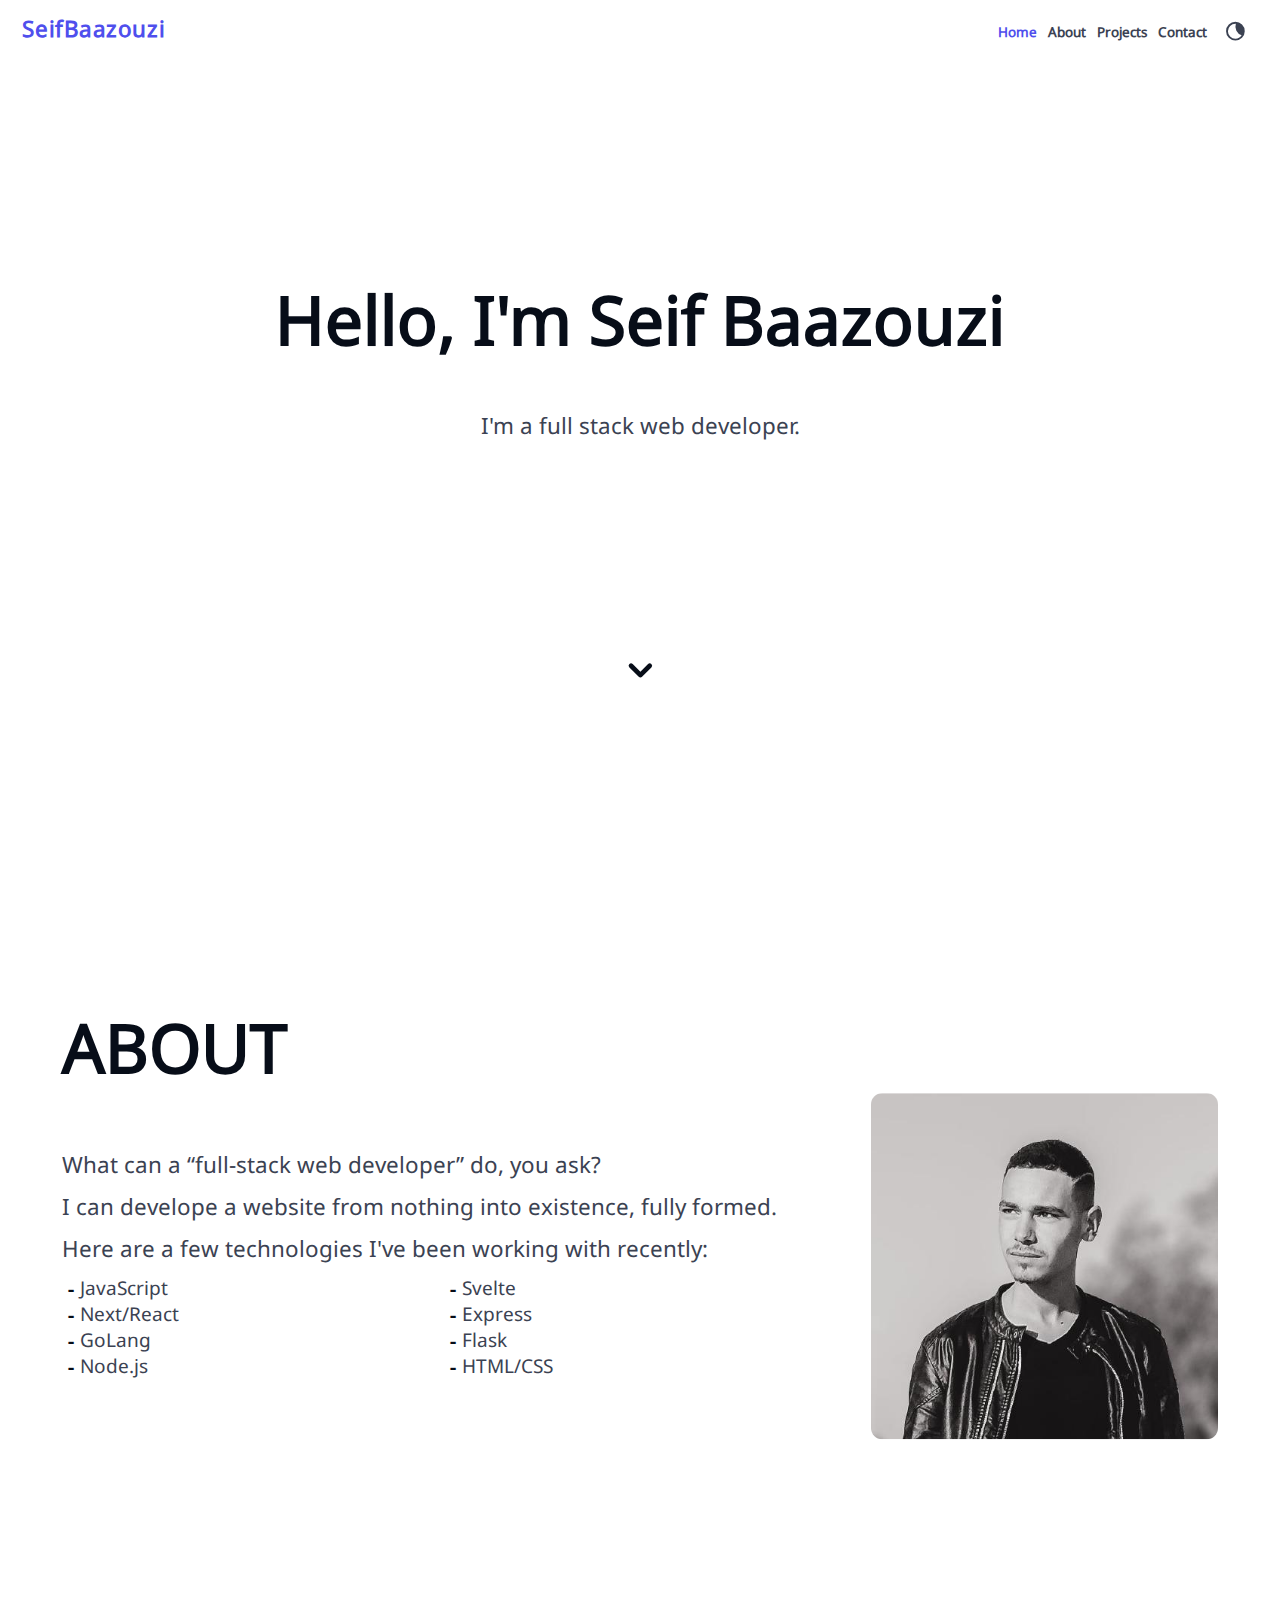
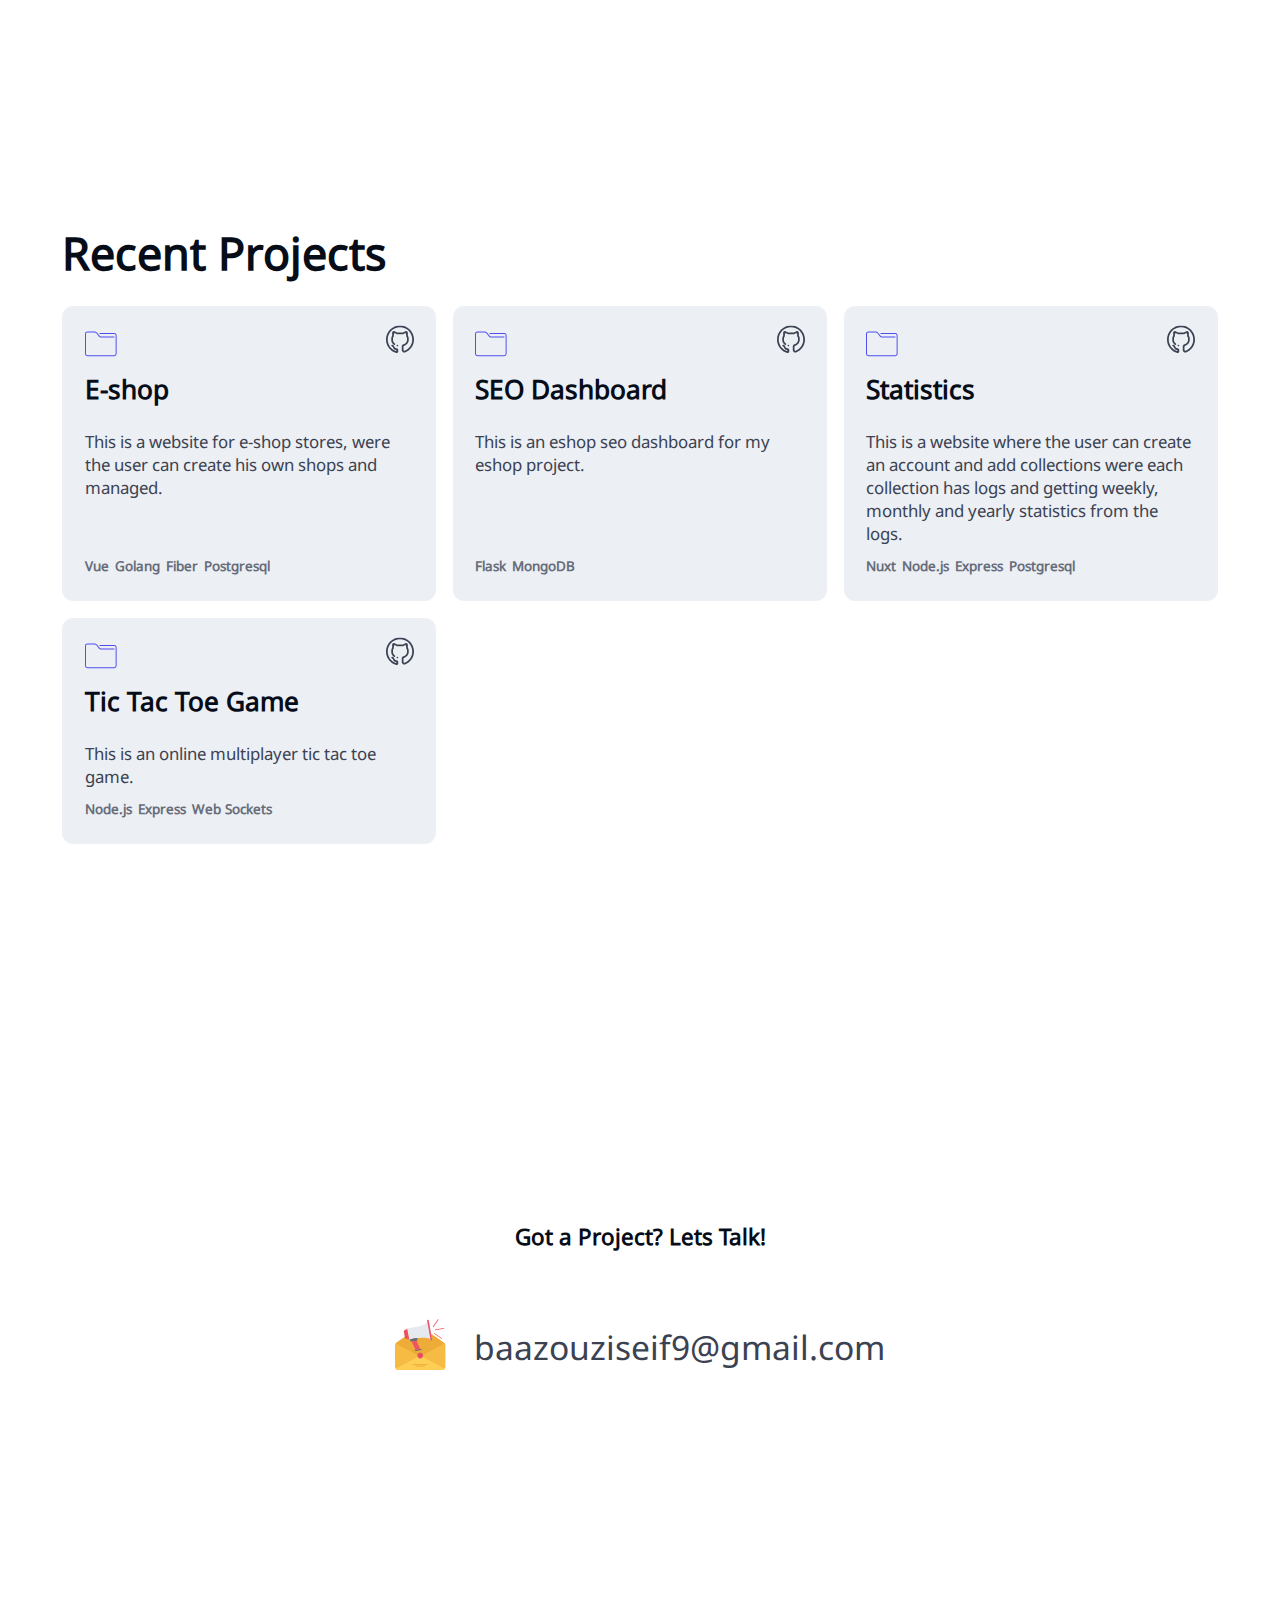
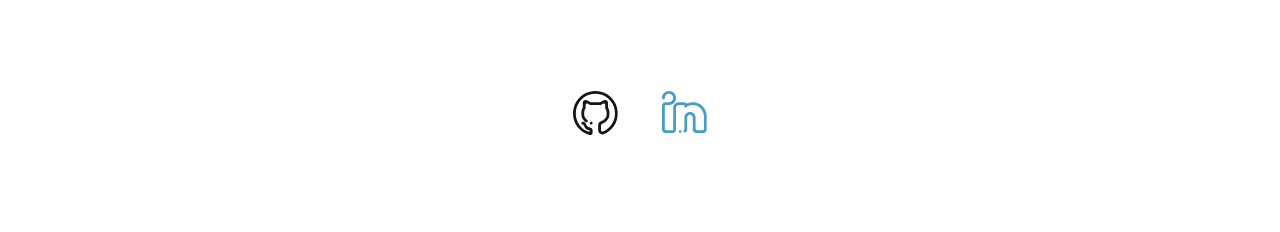
<file: index.html>
<!DOCTYPE html>
<html lang="en">
<head>
  <meta charset="UTF-8">
  <meta http-equiv="X-UA-Compatible" content="IE=edge">
  <meta name="viewport" content="width=device-width, initial-scale=1.0">
  <link rel="icon" type="image/jpg" href="/img/favicon.jpg">
  <meta name="author" content="Seif Baazouzi">
  <meta name="description" content="This is seif Baazouzi portfolio website" />
  <meta name="keywords" content="front-end, back-end, web development, full-stack, node.js, express, html, css, javaScript, mongodb, postgresql, golang, flask, next, react, svelte, portfolio">
  <link rel="stylesheet" href="/css/style.css">
  <title>Seif Baazouzi Portfolio</title>
  <script src="/js/main.js" defer></script>
</head>
<body>
  <nav id="navbar">
    <a href="#" class="logo">SeifBaazouzi</a>

    <div class="left-side">
      <ul id="links">
        <li><a id="home-link" href="#" class="active">Home</a></li>
        <li><a id="about-link" href="#about">About</a></li>
        <li><a id="projects-link" href="#projects">Projects</a></li>
        <li><a id="contact-link" href="#contact">Contact</a></li>
      </ul>
      
      <svg id="dark-mode-switcher" viewbox="0 0 24 24"><use href="#moon" /></svg>

      <div id="burger">
        <div></div>
        <div></div>
        <div></div>
      </div>
    </div>
  </nav>

  <section id="home">
    <h1>Hello, I'm Seif Baazouzi</h1>
    <p>I'm a full stack web developer.</p>
    <a href="#about">
      <svg viewBox="0 0 24 24"><path d="M12 15a1 1 0 0 1-.707-.293l-4-4a1 1 0 1 1 1.414-1.414L12 12.586l3.293-3.293a1 1 0 0 1 1.414 1.414l-4 4A1 1 0 0 1 12 15z"/></svg>
    </a>
  </section>

  <section id="about">
    <h1>About</h1>
    <div class="content">
      <div>
        <p>What can a “full-stack web developer” do, you ask?</p>
        <p>I can develope a website from nothing into existence, fully formed.</p>
        <p>Here are a few technologies I've been working with recently:</p>
        <div class="technologies">
          <ul>
            <li>JavaScript</li>
            <li>Next/React</li>
            <li>GoLang</li>
            <li>Node.js</li>
          </ul>
          <ul>
            <li>Svelte</li>
            <li>Express</li>
            <li>Flask</li>
            <li>HTML/CSS</li>
          </ul>
        </div>
      </div>
      <img src="/img/my-image.jpg" alt="Seif Baazouzi">
    </div>
  </section>

  <section id="projects">
    <h1>Recent Projects</h1>
    <div class="cards">
      <div class="card">
        <svg class="icon" viewbox="0 0 68 62"><use href="#project" /></svg>
        <h3>E-shop</h3>
        <p>This is a website for e-shop stores, were the user can create his own shops and managed.</p>
        <div class="technologies">
          <span>Vue</span>
          <span>Golang</span>
          <span>Fiber</span>
          <span>Postgresql</span>
        </div>
        <a class="link" target="_blank" href="https://github.com/seif-baazouzi/eshop-webapp">
          <svg height="2rem" viewbox="0 0 512 512"><use href="#github" /></svg>
        </a>
      </div>

      <div class="card">
        <svg class="icon" viewbox="0 0 68 62"><use href="#project" /></svg>
        <h3>SEO Dashboard</h3>
        <p>This is an eshop seo dashboard for my eshop project.</p>
        <div class="technologies">
          <span>Flask</span>
          <span>MongoDB</span>
        </div>
        <a class="link" target="_blank" href="https://github.com/seif-baazouzi/eshop-seo-dashboard">
          <svg height="2rem" viewbox="0 0 512 512"><use href="#github" /></svg>
        </a>
      </div>

      <div class="card">
        <svg class="icon" viewbox="0 0 68 62"><use href="#project" /></svg>
        <h3>Statistics</h3>
        <p>This is a website where the user can create an account and add collections were each collection has logs and getting weekly, monthly and yearly statistics from the logs.</p>
        <div class="technologies">
          <span>Nuxt</span>
          <span>Node.js</span>
          <span>Express</span>
          <span>Postgresql</span>
        </div>
        <a class="link" target="_blank" href="https://github.com/seif-baazouzi/statistics-webapp">
          <svg height="2rem" viewbox="0 0 512 512"><use href="#github" /></svg>
        </a>
      </div>

      <div class="card">
        <svg class="icon" viewbox="0 0 68 62"><use href="#project" /></svg>
        <h3>Tic Tac Toe Game</h3>
        <p>This is an online multiplayer tic tac toe game.</p>
        <div class="technologies">
          <span>Node.js</span>
          <span>Express</span>
          <span>Web Sockets</span>
        </div>
        <a class="link" target="_blank" href="https://github.com/seif-baazouzi/tic-tac-toe">
          <svg height="2rem" viewbox="0 0 512 512"><use href="#github" /></svg>
        </a>
      </div>
    </div>
  </section>

  <section id="contact">
    <h1>Got a Project? Lets Talk!</h1>
    <a href="mailto:baazouziseif9@gmail.com" class="email">
      <svg viewbox="0 0 70 70">
        <use href="#mail" />
      </svg>
      baazouziseif9@gmail.com
    </a>
    <div class="links">
      <a href="https://github.com/seif-baazouzi/">
        <svg width="2rem" height="2rem" fill="#171515" viewbox="0 0 512 512">
          <use href="#github" />
        </svg>
      </a>
      <a href="linkedin.com/in/seif-baazouzi-5bb0491a1/">
        <svg width="2rem" height="2rem" viewbox="0 0 512 512">
          <use href="#linkedin" />
        </svg>
      </a>
    </div>
  </section>

  <svg style="display: none"><symbol id="mail"><path fill="#F6BB42" d="M63 59.75c0 2.2-1.8 4-4 4H4c-2.2 0-4-1.8-4-4V32.748c0-.949.336-1.824.895-2.512 0 0 4.858-1.488 6.108-1.488h48.994c1.25 0 6.108 1.488 6.108 1.488.559.688.895 1.563.895 2.512V59.75z"/><path fill="#EDAB37" d="M36.651 12.504v1.176H24.527C15.679 19.766 1.411 29.623.905 30.244L28.509 45.25h6.031l27.55-15c-.54-.666-16.833-11.856-25.439-17.746z"/><path fill="#FFCE54" d="M62.09 62.255 34.486 47.25h-6.031L.905 62.249c.736.907 1.843 1.501 3.095 1.501h55c1.249 0 2.354-.592 3.09-1.495z"/><circle fill="#ED5565" cx="31.484" cy="45.75" r="3.5"/><circle fill="#DA4453" cx="31.484" cy="45.75" r="1.5"/><path fill="#DA4453" d="M31.975 42.3c-.161-.023-.321-.05-.489-.05s-.329.026-.491.05c.026.252.231.45.49.45s.463-.198.49-.45zM31.485 49.251c.168 0 .328-.026.489-.05-.026-.252-.231-.45-.49-.45s-.464.198-.49.45c.162.024.323.05.491.05zM29.391 42.964c-.13.098-.263.191-.382.311-.118.119-.213.252-.312.383.196.16.481.154.665-.028s.188-.469.029-.666zM33.96 48.226c.119-.119.213-.25.311-.381a.494.494 0 0 0-.664.027.496.496 0 0 0-.029.666c.131-.099.263-.193.382-.312zM28.033 45.261c-.022.161-.051.321-.05.49 0 .167.027.328.05.49a.493.493 0 0 0 .45-.49.494.494 0 0 0-.45-.49zM34.985 45.751c-.001-.169-.027-.328-.051-.49a.492.492 0 0 0 0 .98c.024-.162.05-.322.051-.49zM28.697 47.845c.099.131.191.264.312.382.118.118.251.213.382.312a.495.495 0 0 0-.028-.665.497.497 0 0 0-.666-.029zM33.96 43.275c-.12-.118-.252-.212-.383-.311a.497.497 0 0 0 .029.664.492.492 0 0 0 .664.029c-.097-.131-.192-.261-.31-.382z"/><path fill="#ED5565" d="M50.261 14.134a.5.5 0 0 1-.086-.992l10.832-1.91a.5.5 0 0 1 .174.984l-10.832 1.91a.533.533 0 0 1-.088.008zM47.793 10.261a.498.498 0 0 1-.409-.786L53.693.463a.5.5 0 1 1 .818.574l-6.309 9.01a.496.496 0 0 1-.409.214zM58.277 24.928a.5.5 0 0 1-.287-.09l-9.01-6.311a.5.5 0 0 1 .574-.818l9.01 6.309a.5.5 0 0 1-.287.91z"/><path fill="#EDAB37" d="M36.984 59.249h-11a.5.5 0 0 1 0-1h11a.5.5 0 0 1 0 1z"/><g><path fill="#EDAB37" d="M40.984 57.249h-19a.5.5 0 0 1 0-1h19a.5.5 0 0 1 0 1z"/></g><g><path fill="#ED5565" d="m31.863 38.3-5.904 1.043-5.085-11.281 5.862-1.035zM15.162 24.946l-2.5-.519-1.74-9.85 4.578-2.83 2.432 13.779z"/><path fill="#E6E9ED" d="m43.78 10.907-1.575-8.956-1.971.35c1.052 5.913-14.883 7.706-14.883 7.706l-8.859 1.57-.992.17 2.432 13.779 9.85-1.729S43.707 22 44.409 25.94l1.969-.35-2.598-14.683z"/><path fill="#ED5565" d="M46.465 26.084a.502.502 0 0 1-.406.579l-.984.176a.501.501 0 0 1-.579-.406l-4.35-24.624a.504.504 0 0 1 .406-.58l.985-.174a.5.5 0 0 1 .58.404l4.348 24.625z"/><path fill="#DA4453" d="m13.16 15.708-1.977.344.173.986 1.975-.346a.497.497 0 0 0 .406-.576.493.493 0 0 0-.577-.408zM13.682 18.665l-1.977.346.173.984 1.975-.346a.498.498 0 0 0 .407-.576.495.495 0 0 0-.578-.408zM14.203 21.622l-1.977.345.174.987 1.975-.347a.5.5 0 0 0-.172-.985z"/><path fill="#656D78" d="M24.969 40.022a.499.499 0 0 1-.089-.99l7.88-1.395a.5.5 0 1 1 .171.984l-7.873 1.393a.383.383 0 0 1-.089.008zM28.215 26.257a.502.502 0 0 1-.406.58l-7.903 1.396a.502.502 0 0 1-.579-.406l-.35-1.979a.501.501 0 0 1 .405-.579l7.905-1.394a.503.503 0 0 1 .58.406l.348 1.976z"/><path fill="#656D78" d="m18.889 25.357 8.89-1.568.088.494-8.891 1.568z"/></g></symbol></svg>
  
  <svg style="display: none"><symbol id="github"><path fill-rule="evenodd" clip-rule="evenodd" d="M192 368.004c0-8.844 7.156-16 16-16s16 7.156 16 16-7.156 16-16 16-16-7.156-16-16zM349.328 494.16c-4.266 1.219-8.672 2.094-13.328 2.094-26.516 0-48-21.484-48-48v-58.188c0-20.094 12.898-37.156 30.797-43.438C353.164 335.082 384 306.082 384 272.004V240c0-15.164-6.188-29.285-16-41.367V162.5c0-17.668-14.328-23.719-32-13.496l-24.516 14.176C303.633 161.145 295.703 160 288 160h-64c-7.699 0-15.633 1.145-23.484 3.18L176 149.004c-17.668-10.223-32-4.172-32 13.496v36.133c-9.812 12.082-16 26.203-16 41.367v32.004c0 23.281 14.488 44.188 34.578 58.812l-.02.031c4.172 2.859 6.945 7.688 6.945 13.156 0 8.828-7.176 16-16 16-4.52 0-8.574-1.891-11.48-4.906C115.004 334.629 96 305.035 96 272.004V240c0-18.523 6.012-35.977 16-51.375v-47.633c0-35.336 28.645-47.438 64-26.996l27.461 15.887C210.309 128.719 217.172 128 224 128h64c6.828 0 13.688.719 20.539 1.883L336 113.996c35.359-20.441 64-8.34 64 26.996v47.633c9.984 15.398 16 32.852 16 51.375v32.004c0 47.609-39.25 88.141-85.531 104.359-.055.047-.109.172-.188.188-6.016 2.312-10.281 8.125-10.281 14.953v56.75c0 8.844 7.156 16 16 16 1.336 0 2.562-.375 3.797-.688C421.969 430.41 480 350.066 480 256c0-123.715-100.281-224-224-224C132.285 32 32 132.285 32 256c0 97.41 62.254 180.066 149.121 210.895.445.047.852.234 1.316.234 5.277 0 9.562-4.297 9.562-9.562 0-5.281-4.285-9.562-9.562-9.562-.113 0-.113-.094-.191-.141-53.16-1.422-53.219-63.859-70.246-63.859-8.844 0-16-7.156-16-16s7.156-16 16-16h7.988c32.02 0 27.445 64 72.012 64 17.668 0 32 14.328 32 32v28c0 15.453-12.527 28-28.004 28-1.688 0-3.277-.344-4.887-.656C81.203 474.613 0 374.926 0 256 0 114.617 114.617 0 256 0s256 114.617 256 256c0 108.41-67.492 200.848-162.672 238.16z"/></symbol></svg>

  <svg style="display: none"><symbol id="linkedin"><path fill-rule="evenodd" clip-rule="evenodd" fill="#469EC8" d="M472 480h-79.991c-19.375 0-35.523-13.758-39.211-32.04-.273 0-.523.039-.797.039V303.205c0-17.242-14.328-31.196-31.999-31.196-17.672 0-32 13.954-32 31.196v136.81c0 9.758-3.648 18.547-9.438 25.508-3.18 4.813-8.609 7.985-14.805 7.985-9.812 0-17.758-7.946-17.758-17.759 0-5.188 2.258-9.812 5.828-13.062 2.586-2.852 4.18-6.547 4.18-10.673V301.713c0-34.079 28.648-61.713 63.992-61.713 35.343 0 64.007 27.634 64.007 61.713v107.426c0 1.148-.109 2.141-.18 3.195.055-.016.125-.016.18-.039v19.719c0 8.829 7.156 15.985 16 15.985H464c8.844 0 16-7.156 16-15.985V288.01c0-1.203-.141-2.352-.391-3.478-4.109-69.486-59.592-124.542-127.608-124.542-28.234 0-54.233 9.578-75.358 25.657-.078-.039-.164-.023-.328.102a12.409 12.409 0 0 1-7.812 2.75c-6.914 0-12.492-5.602-12.492-12.508 0-.859-.051-1.305-.141-1.43-.738-8.149-7.52-14.571-15.859-14.571h-48.007c-17.668 0-32.003 14.336-32.003 32.009v240.015c0 1.438.254 2.821.609 4.142a12.3 12.3 0 0 0-.609 3.859c0 22.086-17.902 39.985-40.004 39.985H40.003C17.922 480 0 462.101 0 440.015V167.99c0-22.086 17.922-39.985 40.003-39.985h40.004c26.496 0 47.988-21.493 47.988-48.01 0-26.516-21.492-48.009-47.988-48.009-26.512 0-48.003 21.493-48.003 48.009 0 8.844-7.156 16-16.004 16-8.824 0-16-7.156-16-16C0 35.806 35.824 0 80.007 0c44.187 0 79.992 35.806 79.992 79.995 0 4.055-.395 8-.984 11.899-.129.75-.199 1.523-.344 2.273-.699 3.891-1.648 7.719-2.906 11.391-.051.18-.141.344-.195.523a80.061 80.061 0 0 1-11.66 21.907c-14.586 19.391-37.746 32.001-63.902 32.001H48.003c-8.844 0-16 7.18-16 16v256.023c0 8.829 7.156 15.985 16 15.985h80.8a40.365 40.365 0 0 1-.809-7.984V191.999c0-35.345 28.668-63.994 64.007-63.994h56.007c9.883 0 18.867 3.641 25.836 9.617.086.055.172-.039.266.031a15.859 15.859 0 0 0 10.391 3.844c2.188 0 4.266-.43 6.148-1.227.57-.25.914-.211 1.242-.172 18.578-7.609 38.78-12.094 60.108-12.094 82.938 0 151.124 63.111 159.194 143.911a40.01 40.01 0 0 1 .805 8.094v160.006C512 462.101 494.102 480 472 480zm-263.994-32.001c8.824 0 16 7.172 16 16 0 8.845-7.175 16.001-16 16.001-8.844 0-16.004-7.156-16.004-16.001 0-8.828 7.161-16 16.004-16z"/></symbol></svg>

  <svg style="display: none"><symbol id="project"><path d="M64 15v37a5.006 5.006 0 0 1-5 5H5a5.006 5.006 0 0 1-5-5V12a5.006 5.006 0 0 1 5-5h14.116a6.966 6.966 0 0 1 5.466 2.627l5 6.247A2.983 2.983 0 0 0 31.922 17H59a1 1 0 0 1 0 2H31.922a4.979 4.979 0 0 1-3.9-1.876l-5-6.247A4.976 4.976 0 0 0 19.116 9H5a3 3 0 0 0-3 3v40a3 3 0 0 0 3 3h54a3 3 0 0 0 3-3V15a3 3 0 0 0-3-3H30a1 1 0 0 1 0-2h29a5.006 5.006 0 0 1 5 5z"/></symbol></svg>

  <svg style="display: none"><symbol id="moon"><path d="M12,2A10,10,0,1,0,22,12,10,10,0,0,0,12,2Zm0,18A8,8,0,0,1,12,4c.16,0,.316.015.473.024a9.908,9.908,0,0,0,6.194,12.388A8,8,0,0,1,12,20Z"/></symbol></svg>
</body>
</html>
</file>
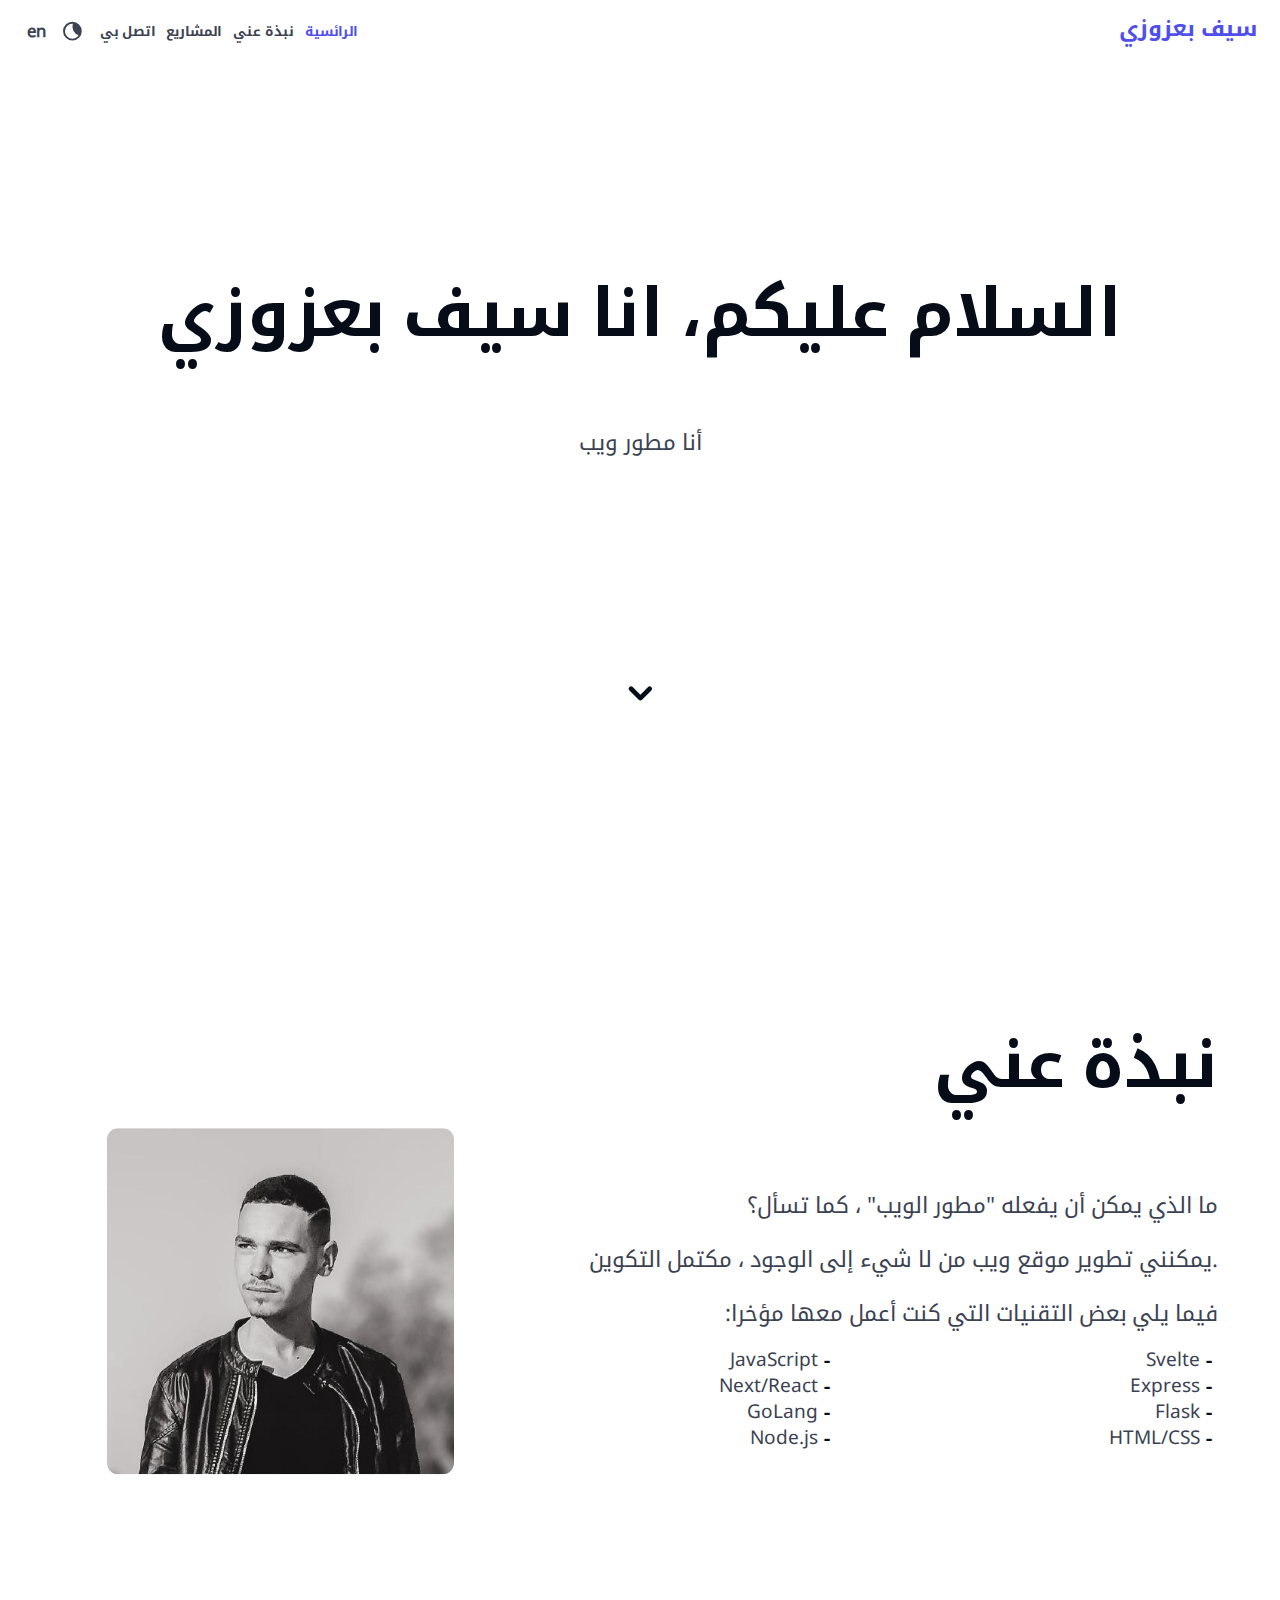
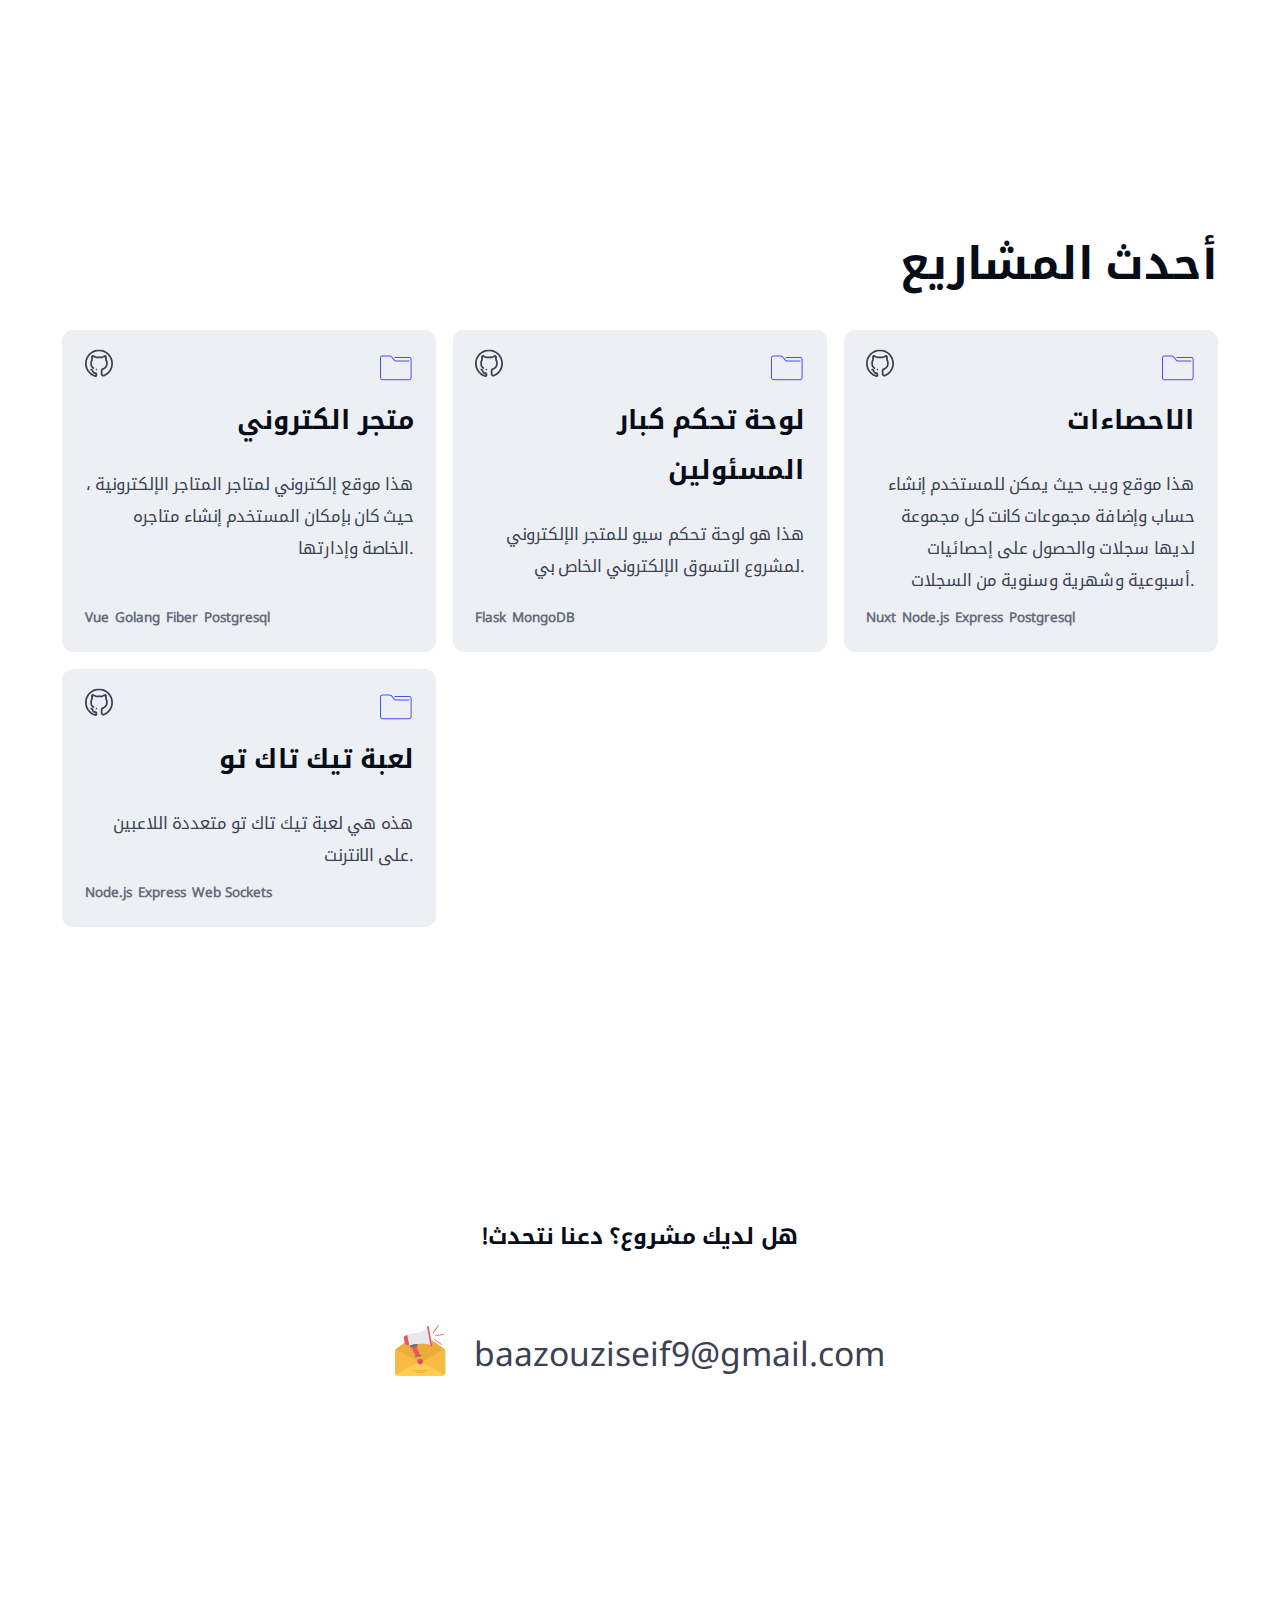
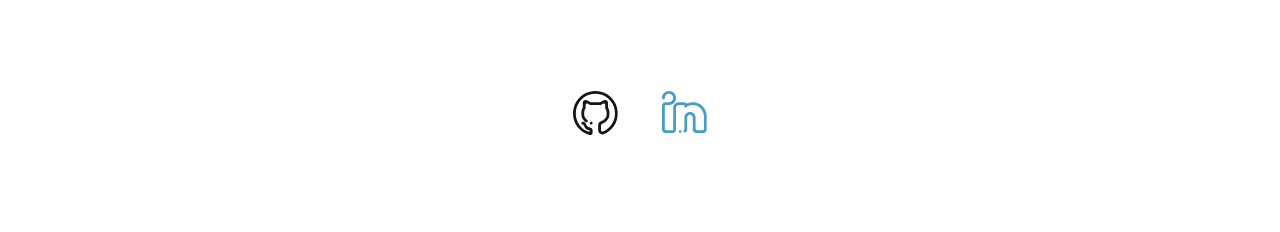
<file: ar.html>
<!DOCTYPE html>
<html lang="en">
<head>
  <meta charset="UTF-8">
  <meta http-equiv="X-UA-Compatible" content="IE=edge">
  <meta name="viewport" content="width=device-width, initial-scale=1.0">
  <link rel="icon" type="image/jpg" href="/img/favicon.jpg">
  <meta name="author" content="Seif Baazouzi">
  <meta name="description" content="This is seif Baazouzi portfolio website" />
  <meta name="keywords" content="front-end, back-end, web development, full-stack, node.js, express, html, css, javaScript, mongodb, postgresql, golang, flask, next, react, svelte, portfolio">
  <link rel="stylesheet" href="/css/style.css">
  <link rel="stylesheet" href="/css/arabic.css">
  <title>Seif Baazouzi Portfolio</title>
  <script src="/js/main.js" defer></script>
</head>
<body>
  <nav id="navbar">
    <a href="#" class="logo">سيف بعزوزي</a>

    <div class="left-side">
      <a href="/" class="lang">en</a>
      <svg id="dark-mode-switcher" viewbox="0 0 24 24"><use href="#moon" /></svg>

      <ul id="links">
        <li><a id="home-link" href="#" class="active">الرائسية</a></li>
        <li><a id="about-link" href="#about">نبذة عني</a></li>
        <li><a id="projects-link" href="#projects">المشاريع</a></li>
        <li><a id="contact-link" href="#contact">اتصل بي</a></li>
      </ul>
      
      <div id="burger">
        <div></div>
        <div></div>
        <div></div>
      </div>
    </div>
  </nav>

  <section id="home">
    <h1>السلام عليكم، انا سيف بعزوزي</h1>
    <p>أنا مطور ويب</p>
    <a href="#about">
      <svg viewBox="0 0 24 24"><path d="M12 15a1 1 0 0 1-.707-.293l-4-4a1 1 0 1 1 1.414-1.414L12 12.586l3.293-3.293a1 1 0 0 1 1.414 1.414l-4 4A1 1 0 0 1 12 15z"/></svg>
    </a>
  </section>

  <section id="about">
    <h1>نبذة عني</h1>
    <div class="content">
      <div>
        <p>ما الذي يمكن أن يفعله "مطور الويب" ، كما تسأل؟</p>
        <p>يمكنني تطوير موقع ويب من لا شيء إلى الوجود ، مكتمل التكوين.</p>
        <p> :فيما يلي بعض التقنيات التي كنت أعمل معها مؤخرا</p>
        <div class="technologies">
          <ul>
            <li>JavaScript</li>
            <li>Next/React</li>
            <li>GoLang</li>
            <li>Node.js</li>
          </ul>
          <ul>
            <li>Svelte</li>
            <li>Express</li>
            <li>Flask</li>
            <li>HTML/CSS</li>
          </ul>
        </div>
      </div>
      <img src="/img/my-image.jpg" alt="Seif Baazouzi">
    </div>
  </section>

  <section id="projects">
    <h1>أحدث المشاريع</h1>
    <div class="cards">
      <div class="card">
        <svg class="icon" viewbox="0 0 68 62"><use href="#project" /></svg>
        <h3>متجر الكتروني</h3>
        <p>هذا موقع إلكتروني لمتاجر المتاجر الإلكترونية ، حيث كان بإمكان المستخدم إنشاء متاجره الخاصة وإدارتها.</p>
        <div class="technologies">
          <span>Vue</span>
          <span>Golang</span>
          <span>Fiber</span>
          <span>Postgresql</span>
        </div>
        <a class="link" target="_blank" href="https://github.com/seif-baazouzi/eshop-webapp">
          <svg height="2rem" viewbox="0 0 512 512"><use href="#github" /></svg>
        </a>
      </div>

      <div class="card">
        <svg class="icon" viewbox="0 0 68 62"><use href="#project" /></svg>
        <h3>لوحة تحكم كبار المسئولين </h3>
        <p>هذا هو لوحة تحكم سيو للمتجر الإلكتروني لمشروع التسوق الإلكتروني الخاص بي.</p>
        <div class="technologies">
          <span>Flask</span>
          <span>MongoDB</span>
        </div>
        <a class="link" target="_blank" href="https://github.com/seif-baazouzi/eshop-seo-dashboard">
          <svg height="2rem" viewbox="0 0 512 512"><use href="#github" /></svg>
        </a>
      </div>

      <div class="card">
        <svg class="icon" viewbox="0 0 68 62"><use href="#project" /></svg>
        <h3>الاحصاءات</h3>
        <p>هذا موقع ويب حيث يمكن للمستخدم إنشاء حساب وإضافة مجموعات كانت كل مجموعة لديها سجلات والحصول على إحصائيات أسبوعية وشهرية وسنوية من السجلات.</p>
        <div class="technologies">
          <span>Nuxt</span>
          <span>Node.js</span>
          <span>Express</span>
          <span>Postgresql</span>
        </div>
        <a class="link" target="_blank" href="https://github.com/seif-baazouzi/statistics-webapp">
          <svg height="2rem" viewbox="0 0 512 512"><use href="#github" /></svg>
        </a>
      </div>

      <div class="card">
        <svg class="icon" viewbox="0 0 68 62"><use href="#project" /></svg>
        <h3>لعبة تيك تاك تو </h3>
        <p>هذه هي لعبة تيك تاك تو متعددة اللاعبين على الانترنت.</p>
        <div class="technologies">
          <span>Node.js</span>
          <span>Express</span>
          <span>Web Sockets</span>
        </div>
        <a class="link" target="_blank" href="https://github.com/seif-baazouzi/tic-tac-toe">
          <svg height="2rem" viewbox="0 0 512 512"><use href="#github" /></svg>
        </a>
      </div>
    </div>
  </section>

  <section id="contact">
    <h1> !هل لديك مشروع؟ دعنا نتحدث</h1>
    <a href="mailto:baazouziseif9@gmail.com" class="email">
      <svg viewbox="0 0 70 70">
        <use href="#mail" />
      </svg>
      baazouziseif9@gmail.com
    </a>
    <div class="links">
      <a href="https://github.com/seif-baazouzi/">
        <svg width="2rem" height="2rem" fill="#171515" viewbox="0 0 512 512">
          <use href="#github" />
        </svg>
      </a>
      <a href="linkedin.com/in/seif-baazouzi-5bb0491a1/">
        <svg width="2rem" height="2rem" viewbox="0 0 512 512">
          <use href="#linkedin" />
        </svg>
      </a>
    </div>
  </section>

  <svg style="display: none"><symbol id="mail"><path fill="#F6BB42" d="M63 59.75c0 2.2-1.8 4-4 4H4c-2.2 0-4-1.8-4-4V32.748c0-.949.336-1.824.895-2.512 0 0 4.858-1.488 6.108-1.488h48.994c1.25 0 6.108 1.488 6.108 1.488.559.688.895 1.563.895 2.512V59.75z"/><path fill="#EDAB37" d="M36.651 12.504v1.176H24.527C15.679 19.766 1.411 29.623.905 30.244L28.509 45.25h6.031l27.55-15c-.54-.666-16.833-11.856-25.439-17.746z"/><path fill="#FFCE54" d="M62.09 62.255 34.486 47.25h-6.031L.905 62.249c.736.907 1.843 1.501 3.095 1.501h55c1.249 0 2.354-.592 3.09-1.495z"/><circle fill="#ED5565" cx="31.484" cy="45.75" r="3.5"/><circle fill="#DA4453" cx="31.484" cy="45.75" r="1.5"/><path fill="#DA4453" d="M31.975 42.3c-.161-.023-.321-.05-.489-.05s-.329.026-.491.05c.026.252.231.45.49.45s.463-.198.49-.45zM31.485 49.251c.168 0 .328-.026.489-.05-.026-.252-.231-.45-.49-.45s-.464.198-.49.45c.162.024.323.05.491.05zM29.391 42.964c-.13.098-.263.191-.382.311-.118.119-.213.252-.312.383.196.16.481.154.665-.028s.188-.469.029-.666zM33.96 48.226c.119-.119.213-.25.311-.381a.494.494 0 0 0-.664.027.496.496 0 0 0-.029.666c.131-.099.263-.193.382-.312zM28.033 45.261c-.022.161-.051.321-.05.49 0 .167.027.328.05.49a.493.493 0 0 0 .45-.49.494.494 0 0 0-.45-.49zM34.985 45.751c-.001-.169-.027-.328-.051-.49a.492.492 0 0 0 0 .98c.024-.162.05-.322.051-.49zM28.697 47.845c.099.131.191.264.312.382.118.118.251.213.382.312a.495.495 0 0 0-.028-.665.497.497 0 0 0-.666-.029zM33.96 43.275c-.12-.118-.252-.212-.383-.311a.497.497 0 0 0 .029.664.492.492 0 0 0 .664.029c-.097-.131-.192-.261-.31-.382z"/><path fill="#ED5565" d="M50.261 14.134a.5.5 0 0 1-.086-.992l10.832-1.91a.5.5 0 0 1 .174.984l-10.832 1.91a.533.533 0 0 1-.088.008zM47.793 10.261a.498.498 0 0 1-.409-.786L53.693.463a.5.5 0 1 1 .818.574l-6.309 9.01a.496.496 0 0 1-.409.214zM58.277 24.928a.5.5 0 0 1-.287-.09l-9.01-6.311a.5.5 0 0 1 .574-.818l9.01 6.309a.5.5 0 0 1-.287.91z"/><path fill="#EDAB37" d="M36.984 59.249h-11a.5.5 0 0 1 0-1h11a.5.5 0 0 1 0 1z"/><g><path fill="#EDAB37" d="M40.984 57.249h-19a.5.5 0 0 1 0-1h19a.5.5 0 0 1 0 1z"/></g><g><path fill="#ED5565" d="m31.863 38.3-5.904 1.043-5.085-11.281 5.862-1.035zM15.162 24.946l-2.5-.519-1.74-9.85 4.578-2.83 2.432 13.779z"/><path fill="#E6E9ED" d="m43.78 10.907-1.575-8.956-1.971.35c1.052 5.913-14.883 7.706-14.883 7.706l-8.859 1.57-.992.17 2.432 13.779 9.85-1.729S43.707 22 44.409 25.94l1.969-.35-2.598-14.683z"/><path fill="#ED5565" d="M46.465 26.084a.502.502 0 0 1-.406.579l-.984.176a.501.501 0 0 1-.579-.406l-4.35-24.624a.504.504 0 0 1 .406-.58l.985-.174a.5.5 0 0 1 .58.404l4.348 24.625z"/><path fill="#DA4453" d="m13.16 15.708-1.977.344.173.986 1.975-.346a.497.497 0 0 0 .406-.576.493.493 0 0 0-.577-.408zM13.682 18.665l-1.977.346.173.984 1.975-.346a.498.498 0 0 0 .407-.576.495.495 0 0 0-.578-.408zM14.203 21.622l-1.977.345.174.987 1.975-.347a.5.5 0 0 0-.172-.985z"/><path fill="#656D78" d="M24.969 40.022a.499.499 0 0 1-.089-.99l7.88-1.395a.5.5 0 1 1 .171.984l-7.873 1.393a.383.383 0 0 1-.089.008zM28.215 26.257a.502.502 0 0 1-.406.58l-7.903 1.396a.502.502 0 0 1-.579-.406l-.35-1.979a.501.501 0 0 1 .405-.579l7.905-1.394a.503.503 0 0 1 .58.406l.348 1.976z"/><path fill="#656D78" d="m18.889 25.357 8.89-1.568.088.494-8.891 1.568z"/></g></symbol></svg>
  
  <svg style="display: none"><symbol id="github"><path fill-rule="evenodd" clip-rule="evenodd" d="M192 368.004c0-8.844 7.156-16 16-16s16 7.156 16 16-7.156 16-16 16-16-7.156-16-16zM349.328 494.16c-4.266 1.219-8.672 2.094-13.328 2.094-26.516 0-48-21.484-48-48v-58.188c0-20.094 12.898-37.156 30.797-43.438C353.164 335.082 384 306.082 384 272.004V240c0-15.164-6.188-29.285-16-41.367V162.5c0-17.668-14.328-23.719-32-13.496l-24.516 14.176C303.633 161.145 295.703 160 288 160h-64c-7.699 0-15.633 1.145-23.484 3.18L176 149.004c-17.668-10.223-32-4.172-32 13.496v36.133c-9.812 12.082-16 26.203-16 41.367v32.004c0 23.281 14.488 44.188 34.578 58.812l-.02.031c4.172 2.859 6.945 7.688 6.945 13.156 0 8.828-7.176 16-16 16-4.52 0-8.574-1.891-11.48-4.906C115.004 334.629 96 305.035 96 272.004V240c0-18.523 6.012-35.977 16-51.375v-47.633c0-35.336 28.645-47.438 64-26.996l27.461 15.887C210.309 128.719 217.172 128 224 128h64c6.828 0 13.688.719 20.539 1.883L336 113.996c35.359-20.441 64-8.34 64 26.996v47.633c9.984 15.398 16 32.852 16 51.375v32.004c0 47.609-39.25 88.141-85.531 104.359-.055.047-.109.172-.188.188-6.016 2.312-10.281 8.125-10.281 14.953v56.75c0 8.844 7.156 16 16 16 1.336 0 2.562-.375 3.797-.688C421.969 430.41 480 350.066 480 256c0-123.715-100.281-224-224-224C132.285 32 32 132.285 32 256c0 97.41 62.254 180.066 149.121 210.895.445.047.852.234 1.316.234 5.277 0 9.562-4.297 9.562-9.562 0-5.281-4.285-9.562-9.562-9.562-.113 0-.113-.094-.191-.141-53.16-1.422-53.219-63.859-70.246-63.859-8.844 0-16-7.156-16-16s7.156-16 16-16h7.988c32.02 0 27.445 64 72.012 64 17.668 0 32 14.328 32 32v28c0 15.453-12.527 28-28.004 28-1.688 0-3.277-.344-4.887-.656C81.203 474.613 0 374.926 0 256 0 114.617 114.617 0 256 0s256 114.617 256 256c0 108.41-67.492 200.848-162.672 238.16z"/></symbol></svg>

  <svg style="display: none"><symbol id="linkedin"><path fill-rule="evenodd" clip-rule="evenodd" fill="#469EC8" d="M472 480h-79.991c-19.375 0-35.523-13.758-39.211-32.04-.273 0-.523.039-.797.039V303.205c0-17.242-14.328-31.196-31.999-31.196-17.672 0-32 13.954-32 31.196v136.81c0 9.758-3.648 18.547-9.438 25.508-3.18 4.813-8.609 7.985-14.805 7.985-9.812 0-17.758-7.946-17.758-17.759 0-5.188 2.258-9.812 5.828-13.062 2.586-2.852 4.18-6.547 4.18-10.673V301.713c0-34.079 28.648-61.713 63.992-61.713 35.343 0 64.007 27.634 64.007 61.713v107.426c0 1.148-.109 2.141-.18 3.195.055-.016.125-.016.18-.039v19.719c0 8.829 7.156 15.985 16 15.985H464c8.844 0 16-7.156 16-15.985V288.01c0-1.203-.141-2.352-.391-3.478-4.109-69.486-59.592-124.542-127.608-124.542-28.234 0-54.233 9.578-75.358 25.657-.078-.039-.164-.023-.328.102a12.409 12.409 0 0 1-7.812 2.75c-6.914 0-12.492-5.602-12.492-12.508 0-.859-.051-1.305-.141-1.43-.738-8.149-7.52-14.571-15.859-14.571h-48.007c-17.668 0-32.003 14.336-32.003 32.009v240.015c0 1.438.254 2.821.609 4.142a12.3 12.3 0 0 0-.609 3.859c0 22.086-17.902 39.985-40.004 39.985H40.003C17.922 480 0 462.101 0 440.015V167.99c0-22.086 17.922-39.985 40.003-39.985h40.004c26.496 0 47.988-21.493 47.988-48.01 0-26.516-21.492-48.009-47.988-48.009-26.512 0-48.003 21.493-48.003 48.009 0 8.844-7.156 16-16.004 16-8.824 0-16-7.156-16-16C0 35.806 35.824 0 80.007 0c44.187 0 79.992 35.806 79.992 79.995 0 4.055-.395 8-.984 11.899-.129.75-.199 1.523-.344 2.273-.699 3.891-1.648 7.719-2.906 11.391-.051.18-.141.344-.195.523a80.061 80.061 0 0 1-11.66 21.907c-14.586 19.391-37.746 32.001-63.902 32.001H48.003c-8.844 0-16 7.18-16 16v256.023c0 8.829 7.156 15.985 16 15.985h80.8a40.365 40.365 0 0 1-.809-7.984V191.999c0-35.345 28.668-63.994 64.007-63.994h56.007c9.883 0 18.867 3.641 25.836 9.617.086.055.172-.039.266.031a15.859 15.859 0 0 0 10.391 3.844c2.188 0 4.266-.43 6.148-1.227.57-.25.914-.211 1.242-.172 18.578-7.609 38.78-12.094 60.108-12.094 82.938 0 151.124 63.111 159.194 143.911a40.01 40.01 0 0 1 .805 8.094v160.006C512 462.101 494.102 480 472 480zm-263.994-32.001c8.824 0 16 7.172 16 16 0 8.845-7.175 16.001-16 16.001-8.844 0-16.004-7.156-16.004-16.001 0-8.828 7.161-16 16.004-16z"/></symbol></svg>

  <svg style="display: none"><symbol id="project"><path d="M64 15v37a5.006 5.006 0 0 1-5 5H5a5.006 5.006 0 0 1-5-5V12a5.006 5.006 0 0 1 5-5h14.116a6.966 6.966 0 0 1 5.466 2.627l5 6.247A2.983 2.983 0 0 0 31.922 17H59a1 1 0 0 1 0 2H31.922a4.979 4.979 0 0 1-3.9-1.876l-5-6.247A4.976 4.976 0 0 0 19.116 9H5a3 3 0 0 0-3 3v40a3 3 0 0 0 3 3h54a3 3 0 0 0 3-3V15a3 3 0 0 0-3-3H30a1 1 0 0 1 0-2h29a5.006 5.006 0 0 1 5 5z"/></symbol></svg>

  <svg style="display: none"><symbol id="moon"><path d="M12,2A10,10,0,1,0,22,12,10,10,0,0,0,12,2Zm0,18A8,8,0,0,1,12,4c.16,0,.316.015.473.024a9.908,9.908,0,0,0,6.194,12.388A8,8,0,0,1,12,20Z"/></symbol></svg>
</body>
</html>
</file>
<file: css/style.css>
/* global styles */

@font-face {
  font-family: "NotoSans";
  src: url("/fonts/NotoSans.ttf");
}

*, *::before, *::after {
  margin: 0;
  padding: 0;
  box-sizing: border-box;
}

html {
  scroll-behavior: smooth;
}

body {
  --white: #fff;
  --black: #070d18;
  --blue: #4f4fed;
  --dark-blue: #3b4252;
  --light-blue: #eceff4;

  color: var(--black);
  background-color: var(--white);
  font-family: "NotoSans";
  overflow-x: hidden;
  overflow-y: auto;
  transition: all .1s ease-out;
}

body.dark {
  --white: #2E3440;
  --black: #fff;
  --blue: #5E81AC;
  --dark-blue: #eceff4;
  --light-blue: #3b4252;
}

input, button, select {
  border: none;
  outline: none;
}

a {
  cursor: pointer;
  text-decoration: none;
}

button {
  border-radius: .25em;
  padding: .25em 1.25em;
}

section {
  width: 100%;
  min-height: calc(100vh - 2.5rem);
  padding: 1rem;
}

/* font sizes */

@media screen and (min-width: 480px) {
  html { font-size: 1.1rem }
}

@media screen and (min-width: 768px) {
  html { font-size: 1.2rem }
}

@media screen and (min-width: 1024px) {
  html { font-size: 1.3rem }
}

@media screen and (min-width: 1200px) {
  html { font-size: 1.4rem }
}

/* navbar styles */

nav {
  width: 100%;
  height: 2.5rem;
  padding: 0 1rem;
  position: sticky;
  top: 0; left: 0;
  display: flex;
  align-items: center;
  justify-content: space-between;
  background-color: var(--white);
  z-index: 10;
}

nav.active {
  box-shadow: 0 .025rem .025rem rgba(0, 0, 0, .25);
}

nav a {
  transition: color .3s ease-out;
}

nav .logo {
  font-size: 1rem;
  font-weight: bold;
  letter-spacing: .025em;
  color: var(--blue);
}

nav .logo:hover {
  color: var(--dark-blue);
}

nav .left-side {
  display: flex;
  align-items: center;
}

nav #dark-mode-switcher {
  width: 2rem;
  padding: .5rem;
  fill: var(--dark-blue);
  cursor: pointer;
}

nav ul {
  width: 100%;
  display: flex;
  align-items: center;
  justify-content: center;
  position: absolute;
  top: -10rem; left: 0;
  transition: top .3s ease-out;
  background-color: var(--white);
}

nav ul.open {
  top: 2.5rem;
}

nav ul li {
  list-style: none;
}

nav ul li a {
  font-size: .6rem;
  padding: .25rem;
  font-weight: bold;
  color: var(--dark-blue);
}

nav ul li a.active {
  color: var(--blue);
}

#burger {
  width: 1rem;
  cursor: pointer;
}

#burger div {
  width: 100%;
  height: .125rem;
  margin: .1rem 0;
  background-color: var(--black);
  transition: .3s;
}

#burger div:nth-child(1) {
  width: 60%;
  margin-left: auto;
}

#burger div:nth-child(2) {
  width: 80%;
  margin-left: auto;
}

#burger.open div:nth-child(1) {
  width: 100%;
  transform: rotate(45deg) translate(.25rem, .125rem);
}

#burger.open div:nth-child(2) {
  opacity: 0;
}

#burger.open div:nth-child(3) {
  transform: rotate(-45deg) translate(.25rem, -.125rem);
}

#navbar .lang {
  padding: .25em;
  color: var(--dark-blue);
  font-size: .75rem;
  font-weight: bold;
  margin-right: .5rem;
  margin-bottom: .25em;
}

@media screen and (min-width: 520px) {
  nav #dark-mode-switcher {
    transform: translateY(.125rem);
  }

  nav ul {
    width: fit-content;
    position: relative;
    top: 0;
    background: none;
  }

  #burger {
    display: none;
  }

  #navbar .lang {
    margin-top: .25em;
    margin-bottom: 0;
  }
}

/* Home section */

#home {
  display: flex;
  align-items: center;
  justify-content: center;
  flex-direction: column;
}

#home h1 {
  font-size: 3rem;
  text-align: center;
  margin: 2rem 0;
}

#home p {
  font-size: 1rem;
  color: var(--dark-blue);
}

#home svg {
  width: 4.5rem;
  padding: 1rem;
  margin-top: 8rem;
  fill: var(--black);
  position: relative;
  animation: arrow-anim 2s ease-out infinite;
}

@keyframes arrow-anim {
  0% {
    opacity: 1;
    top: 0;
  }

  60% {
    opacity: .25;
    top: 1rem;
  }
}

/* about section */

#about {
  padding-top: 2.5rem;
}

#about h1 {
  font-size: 3rem;
  margin: 2rem 0;
  text-transform: uppercase;
}

#about p {
  font-size: 1rem;
  color: var(--dark-blue);
  margin: .5rem 0;
}

#about .technologies {
  display: flex;
  align-items: center;
  justify-content: center;
}

#about .technologies ul {
  width: 100%;
}

#about .technologies li {
  list-style: none;
  font-size: .85rem;
  color: var(--dark-blue);
}

#about .technologies li::before {
  content: "-";
  color: var(--black);
  font-weight: bold;
  padding: .25rem;
}

#about img {
  width: 100%;
  margin: 1rem 0;
  border-radius: .5rem;
  aspect-ratio: 1/ 1;
  object-fit: cover;
}


@media screen and (min-width: 768px) {
  #about {
    max-width: 1200px;
    margin: 0 auto;
  }

  #about .content {
    display: flex;
    align-items: flex-start;
  }

  #about .content > div {
    width: 100%;
  }

  #about .content img {
    width: 30%;
    margin: 0;
    margin-left: 2rem;
    transform: translateY(-2rem);
  }
}

/* projects section */

#projects {
  max-width: 1200px;
  margin: 0 auto;
  padding-top: 2.5rem;
}

#projects h1 {
  margin: 1rem 0;
}

#projects .cards {
  display: grid;
  gap: .75rem;
  grid-template-columns: 1fr;
}

@media screen and (min-width: 520px) {
  #projects .cards { grid-template-columns: 1fr 1fr } 
}

@media screen and (min-width: 968px) {
  #projects .cards { grid-template-columns: 1fr 1fr 1fr } 
}

#projects .card {
  padding: 1rem 1rem 2.5rem 1rem;
  position: relative;
  border-radius: .5rem;
  background-color: var(--light-blue);
  transition: all .3s ease-out;
}

#projects .card:hover {
  transform: translateY(-0.5rem);
}

#projects .card .icon {
  width: 1.5rem;
  margin-bottom: .25rem;
  fill: var(--blue);
}

#projects .card p {
  margin-top: 1rem;
  font-size: .75rem;
  color: var(--dark-blue);
}

#projects .card .technologies {
  width: 100%;
  position: absolute;
  bottom: 1rem;
}

#projects .card .technologies span {
  opacity: .75;
  font-size: .6rem;
  font-weight: bold;
  color: var(--dark-blue);
}

#projects .card .link {
  position: absolute;
  top: .5rem; right: 1rem;
}

#projects .card .link svg {
  width: 1.25rem;
  fill: var(--dark-blue);
  transition: fill .3s ease-out;
}

#projects .card .link svg:hover {
  fill: var(--blue);
}


/* contact section */

#contact {
  display: flex;
  align-items: center;
  justify-content: center;
  flex-direction: column;
  position: relative;
}

#contact h1 {
  font-size: 1rem;
}

#contact .email {
  font-size: 1.5rem;
  color: var(--dark-blue);
  margin: 3rem 0 10rem;

  display: flex;
  align-items: center;
  justify-content: center;
}

#contact .email svg {
  width: 2.5rem;
  height: 2.5rem;
  margin-right: 1rem;
}

#contact .links {
  width: 100%;
  display: flex;
  align-items: center;
  justify-content: center;
  position: absolute;
  bottom: 3rem; left: 0;
}

#contact .links a {
  padding: 1rem;
  border-radius: .5rem;
  transition: background .3s ease-out;
}

#contact .links a:hover {
  background-color: var(--light-blue);
}
</file>
<file: css/arabic.css>
@font-face {
  font-family: "NotoKufiArabic";
  src: url("/fonts/NotoKufiArabic.ttf");
}

* {
  text-align: right;
  font-family: "NotoSans", "NotoKufiArabic";
}

#navbar, #links, #about .content {
  flex-direction: row-reverse;
}

#navbar .lang {
  margin-right: 0;
}

#about .technologies li::before {
  display: none;
}

#about .technologies li::after {
  content: "-";
  color: var(--black);
  font-weight: bold;
  padding: .25rem;
}

#projects .card .link {
  width: fit-content;
  left: 1rem;
}

#projects .card .technologies {
  left: 1rem;
  text-align: left;
}
</file>
